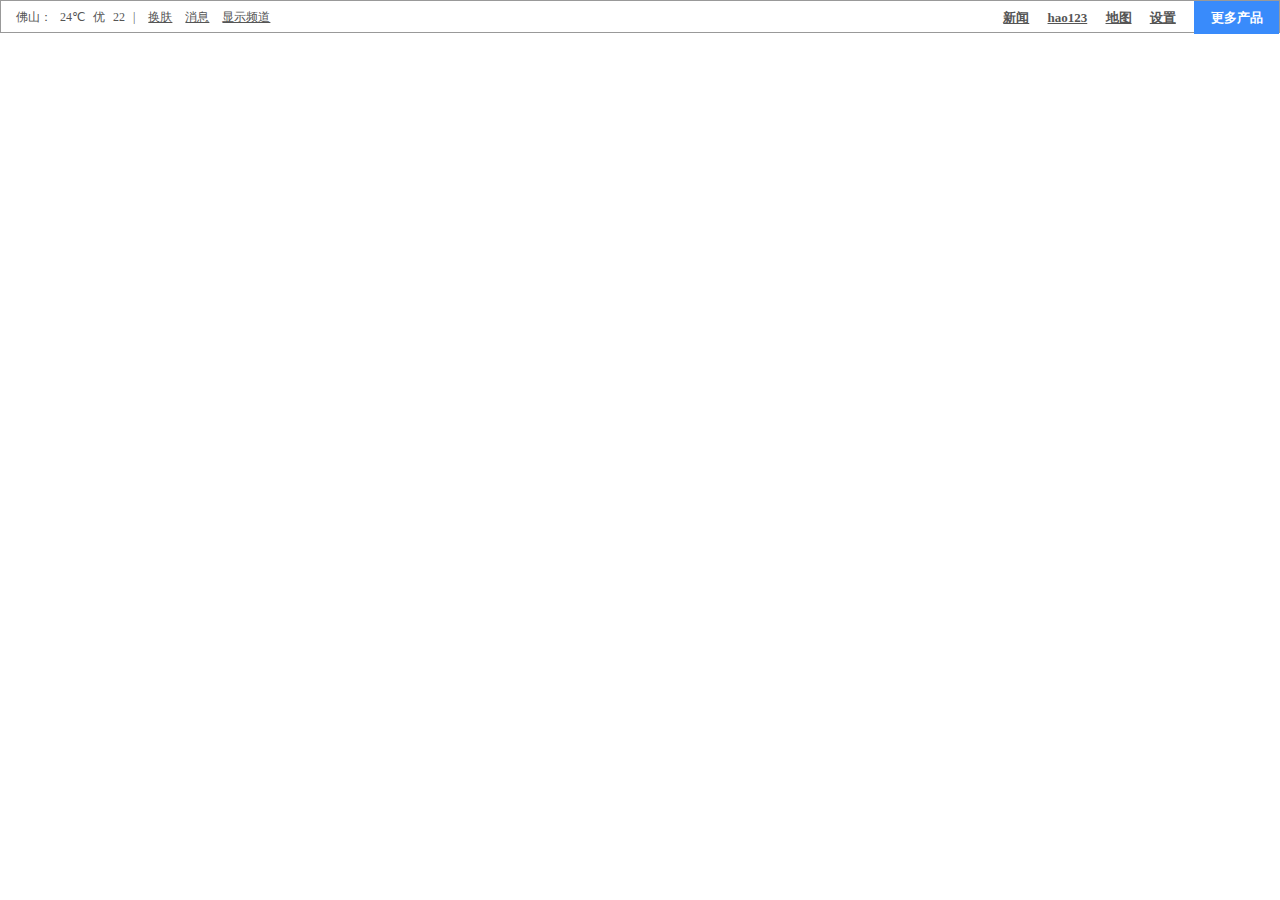
<file: 4-20/index.html>
<!DOCTYPE html>
<html lang="en">
<head>
    <meta charset="UTF-8">
    <title>百度一下，你就知道</title>
    <link rel="stylesheet" href="index.css">
</head>
<body>
    <header>
        <div id="header">
            <div class="header-left">
                    <span>佛山：</span> 
                    <span>24℃</span> 
                    <span>优</span>
                    <span>22</span>
                    <span>|</span>
                    <span class="header-left-geli">
                        <a href="#">换肤</a> 
                        <a href="#">消息</a> 
                        <a href="#">显示频道</a> 
                    </span>
            </div>

            <div class="header-right">
                <a href="#">新闻</a>
                <a href="#">hao123</a>
                <a href="#">地图</a>
                <a href="#">设置</a>
                <a class="more-pro" href="#">更多产品</a>
            </div>
        </div>
    </header>
</body>
</html>
</file>
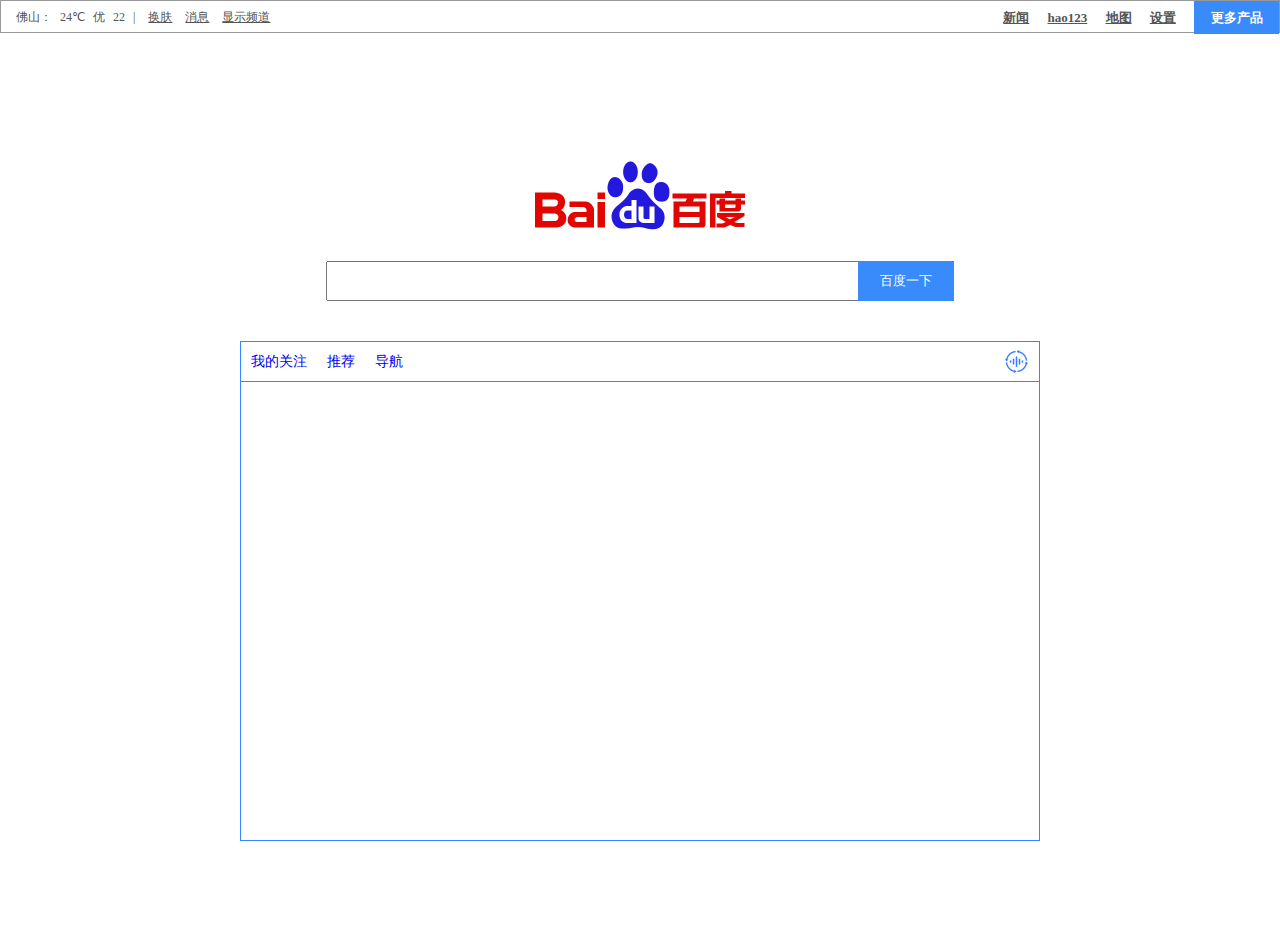
<file: 4-21/index.html>
<!DOCTYPE html>
<html lang="en">

<head>
    <meta charset="UTF-8">
    <title>百度一下，你就知道</title>
    <link rel="stylesheet" href="index.css">
</head>

<body>
    <header>
        <div id="header">
            <div class="header-left">
                <span>佛山：</span>
                <span>24℃</span>
                <span>优</span>
                <span>22</span>
                <span>|</span>
                <span class="header-left-geli">
                    <a href="#">换肤</a>
                    <a href="#">消息</a>
                    <a href="#">显示频道</a>
                </span>
            </div>

            <div class="header-right">
                <a href="#">新闻</a>
                <a href="#">hao123</a>
                <a href="#">地图</a>
                <a href="#">设置</a>
                <a class="more-pro" href="#">更多产品</a>
            </div>
        </div>
    </header>

    <section>
        <div id="content-center">
            <div class="content-center-logo">
                <img src="images/baidu-logo.png" alt="">
            </div>

            <div class="content-search">
                <input class="input-content" type="text">
                <input class="submit-content" type="submit" value="百度一下">
            </div>
        </div>
    </section>

    <section>
        <div id="list">
            <div class="list-header">
                <div class="list-header-left">
                    <a href="#">
                        <span>我的关注</span>
                    </a>
                    <a href="#">
                        <span>推荐</span>
                    </a>
                    <a href="#">
                        <span>导航</span>
                    </a>
                </div>

                <div class="list-header-right">
                    <a href="#">
                        <img src="images/list-title.png" alt="">
                    </a>
                </div>

            </div>

            <div class="list-left"></div>
        </div>
    </section>
</body>

</html>
</file>
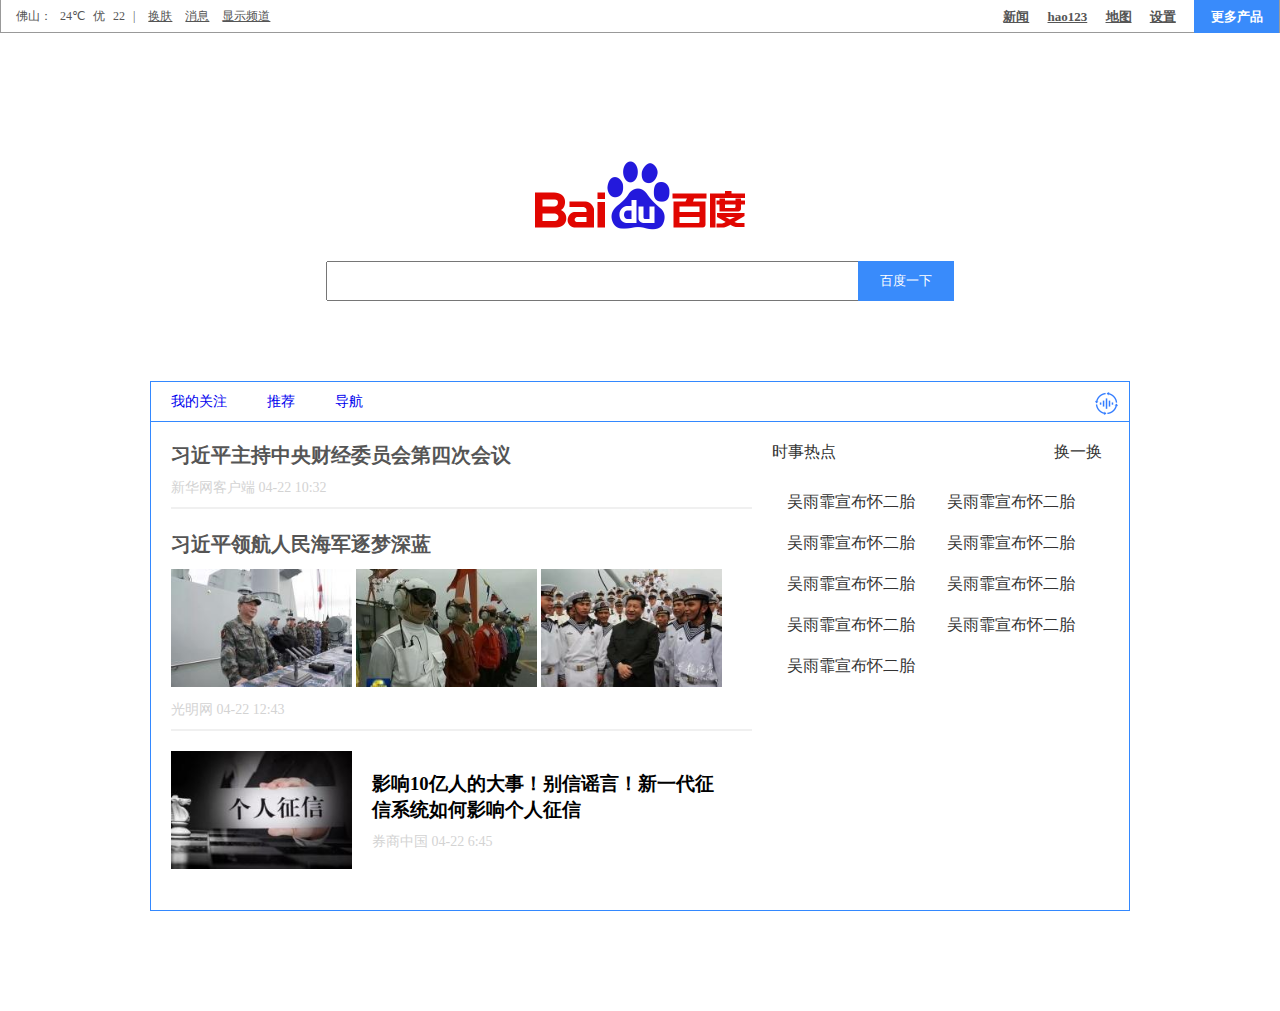
<file: 4-22/index.html>
<!DOCTYPE html>
<html lang="en">

<head>
    <meta charset="UTF-8">
    <title>百度一下，你就知道</title>
    <link rel="stylesheet" href="index.css">
</head>

<body>
    <header>
        <div id="header">
            <div class="header-left">
                <span>佛山：</span>
                <span>24℃</span>
                <span>优</span>
                <span>22</span>
                <span>|</span>
                <span class="header-left-geli">
                    <a href="#">换肤</a>
                    <a href="#">消息</a>
                    <a href="#">显示频道</a>
                </span>
            </div>

            <div class="header-right">
                <a href="#">新闻</a>
                <a href="#">hao123</a>
                <a href="#">地图</a>
                <a href="#">设置</a>
                <a class="more-pro" href="#">更多产品</a>
            </div>
        </div>
    </header>

    <section>
        <div id="content-center">
            <div class="content-center-logo">
                <img src="images/baidu-logo.png" alt="">
            </div>

            <div class="content-search">
                <input class="input-content" type="text">
                <input class="submit-content" type="submit" value="百度一下">
            </div>
        </div>
    </section>

    <section> 
        <div id="list">
            <div class="list-header">
                <div class="list-header-left">
                    <a href="#">
                        <span>我的关注</span>
                    </a>
                    <a href="#">
                        <span>推荐</span>
                    </a>
                    <a href="#">
                        <span>导航</span>
                    </a>
                </div>

                <div class="list-header-right">
                    <a href="#">
                        <img src="images/list-title.png" alt="">
                    </a>
                </div>
            </div>

            <div class="list-content">
                <div class="list-content-left">
                    <div class="list-content-left-header">
                        <a href="#">
                            <h4>习近平主持中央财经委员会第四次会议</h4>
                            <p>新华网客户端 04-22 10:32</p>
                        </a>                        
                    </div>

                    <hr>  

                    <div class="list-content-left-cell1">
                        <a href="#">
                            <h4>习近平领航人民海军逐梦深蓝</h4>
                        </a>

                        <img src="images/new2.jpg" alt="">
                        <img src="images/new3.jpg" alt="">
                        <img src="images/new4.jpg" alt="">

                        <p>光明网 04-22 12:43</p>
                    </div>

                    <hr>

                    <div class="list-content-left-cell2">
                        <div class="cell2-left">
                            <img src="images/new5.jpg" alt="">
                        </div>

                        <div class="cell2-right">
                            <h3>影响10亿人的大事！别信谣言！新一代征信系统如何影响个人征信</h3>
                            <p>券商中国 04-22 6:45</p>
                        </div>
                    </div>
                </div>

                <div class="list-content-right">
                    <div class="header">
                        <div class="header-left">
                            <a href="#">
                                时事热点
                            </a>
                        </div>
                        <div class="header-right">
                            <a href="#">
                                <span>换一换</span>
                            </a>
                        </div>
                    </div>

                    <div class="body">
                        <ul>
                            <li><a href="#">吴雨霏宣布怀二胎</a></li>
                            <li><a href="#">吴雨霏宣布怀二胎</a></li>
                            <li><a href="#">吴雨霏宣布怀二胎</a></li>
                            <li><a href="#">吴雨霏宣布怀二胎</a></li>
                            <li><a href="#">吴雨霏宣布怀二胎</a></li>
                            <li><a href="#">吴雨霏宣布怀二胎</a></li>
                            <li><a href="#">吴雨霏宣布怀二胎</a></li>
                            <li><a href="#">吴雨霏宣布怀二胎</a></li>
                            <li><a href="#">吴雨霏宣布怀二胎</a></li>
                        </ul>
                    </div>
                    
                </div>

                <div></div>
            </div>
        </div>
    </section>
</body>

</html>
</file>
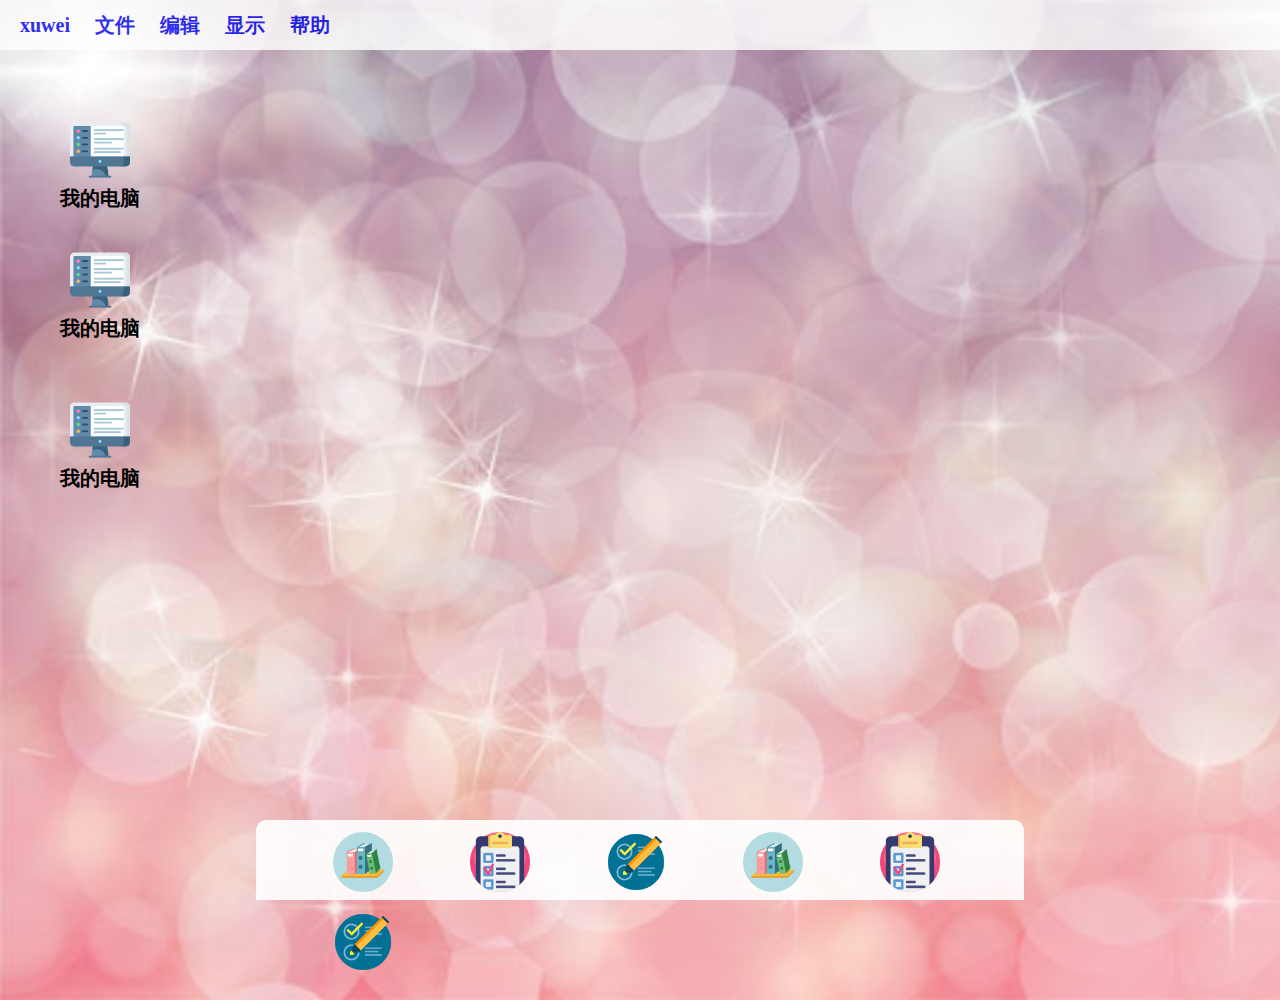
<file: 4-24/index.html>
<!DOCTYPE html>
<html lang="en">

<head>
    <meta charset="UTF-8">
    <title>MAC 桌面</title>
    <link rel="stylesheet" href="index.css">
</head>

<body>
    <!-- 头部 -->
    <header id="header">
        <div class="header-left">
            <a href="#">xuwei</a>
            <a href="#">文件</a>
            <a href="#">编辑</a>
            <a href="#">显示</a>
            <a href="#">帮助</a>
        </div>
    </header>

    <section id="content">
        <div class="div1">
            <img src="./images/5.png" alt="">
            <p>我的电脑</p>
        </div>

        <div class="div2">
            <img src="./images/5.png" alt="">
            <p>我的电脑</p>
        </div>

        <div class="div3">
            <img src="./images/5.png" alt="">
            <p>我的电脑</p>
        </div>
    </section>

    <footer id="footer">
        <div class="footer-content">
            <a href="#">
                <img src="./images/3.png" alt="">
            </a>
            <a href="#">
                <img src="./images/8.png" alt="">
            </a>
            <a href="#">
                <img src="./images/9.png" alt="">
            </a>
            <a href="#">
                <img src="./images/3.png" alt="">
            </a>
            <a href="#">
                <img src="./images/8.png" alt="">
            </a>
            <a href="#">
                <img src="./images/9.png" alt="">
            </a>
        </div>
    </footer>
</body>

</html>
</file>
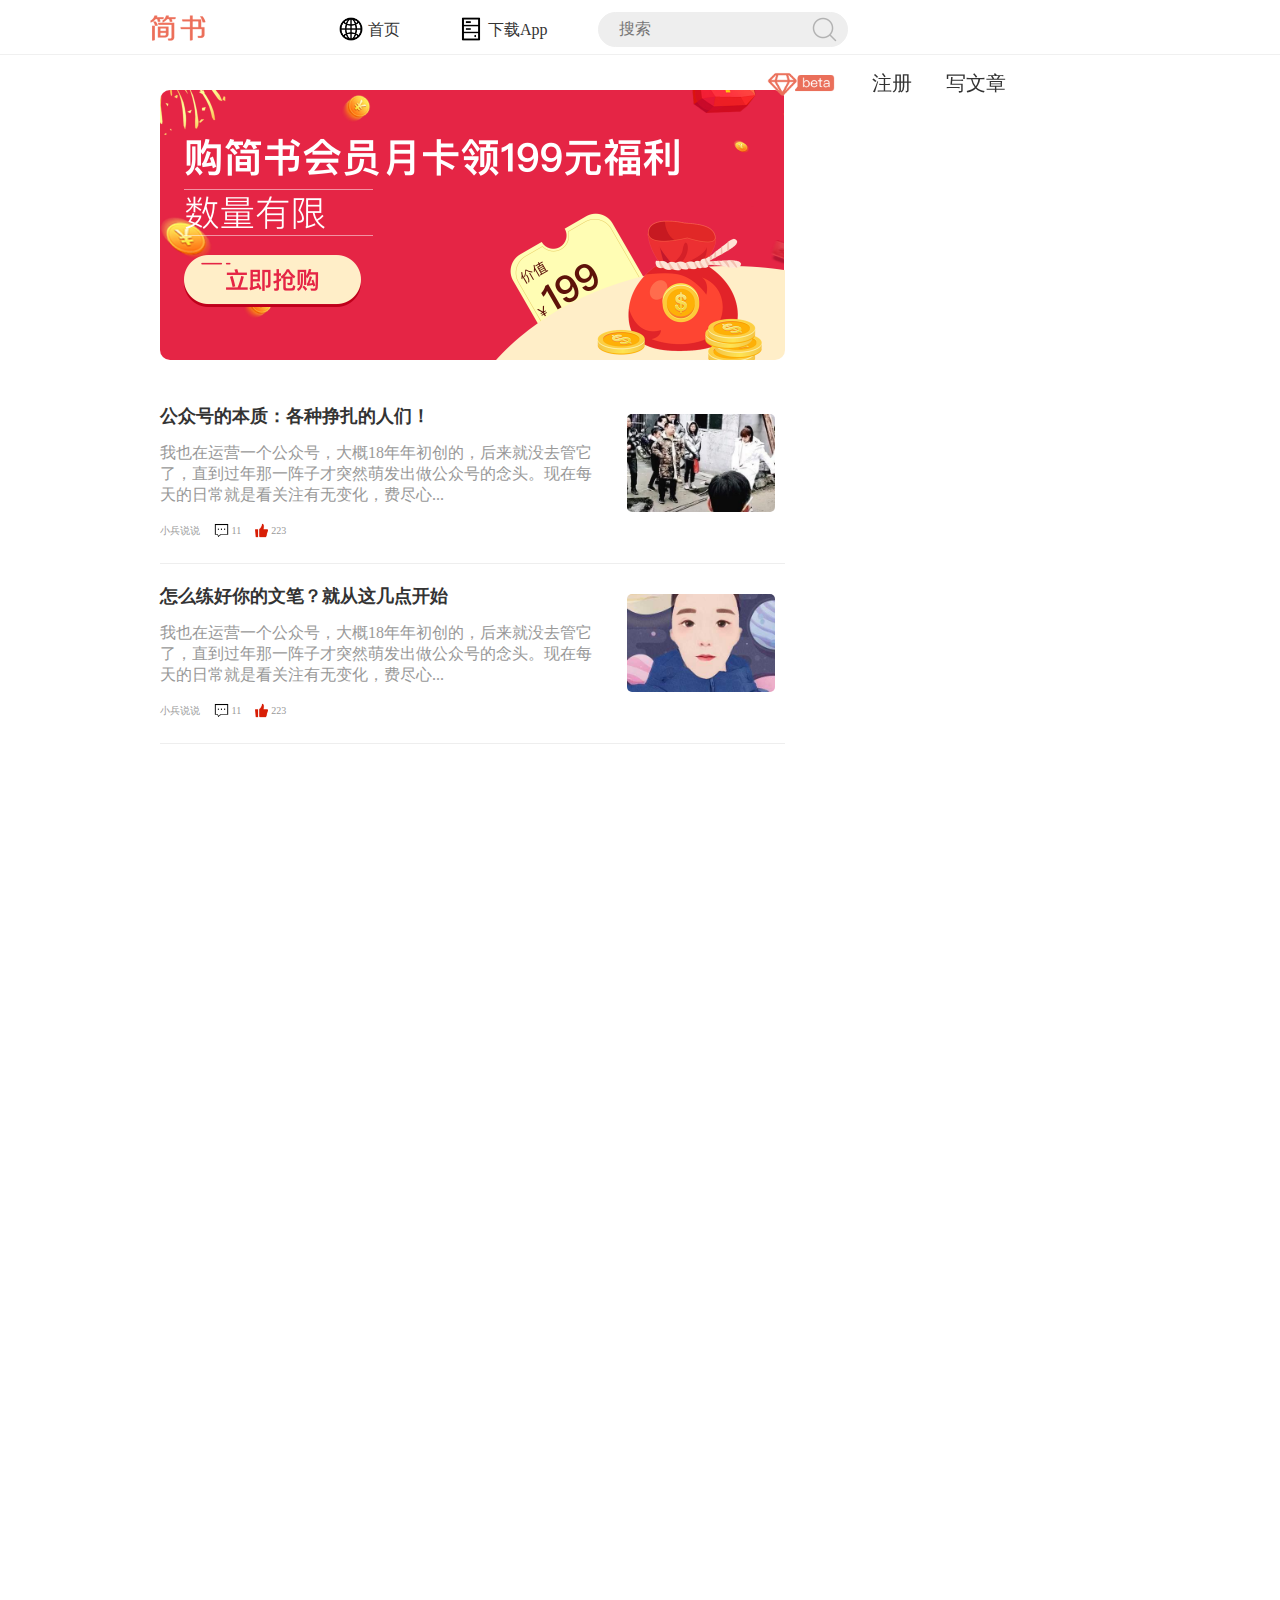
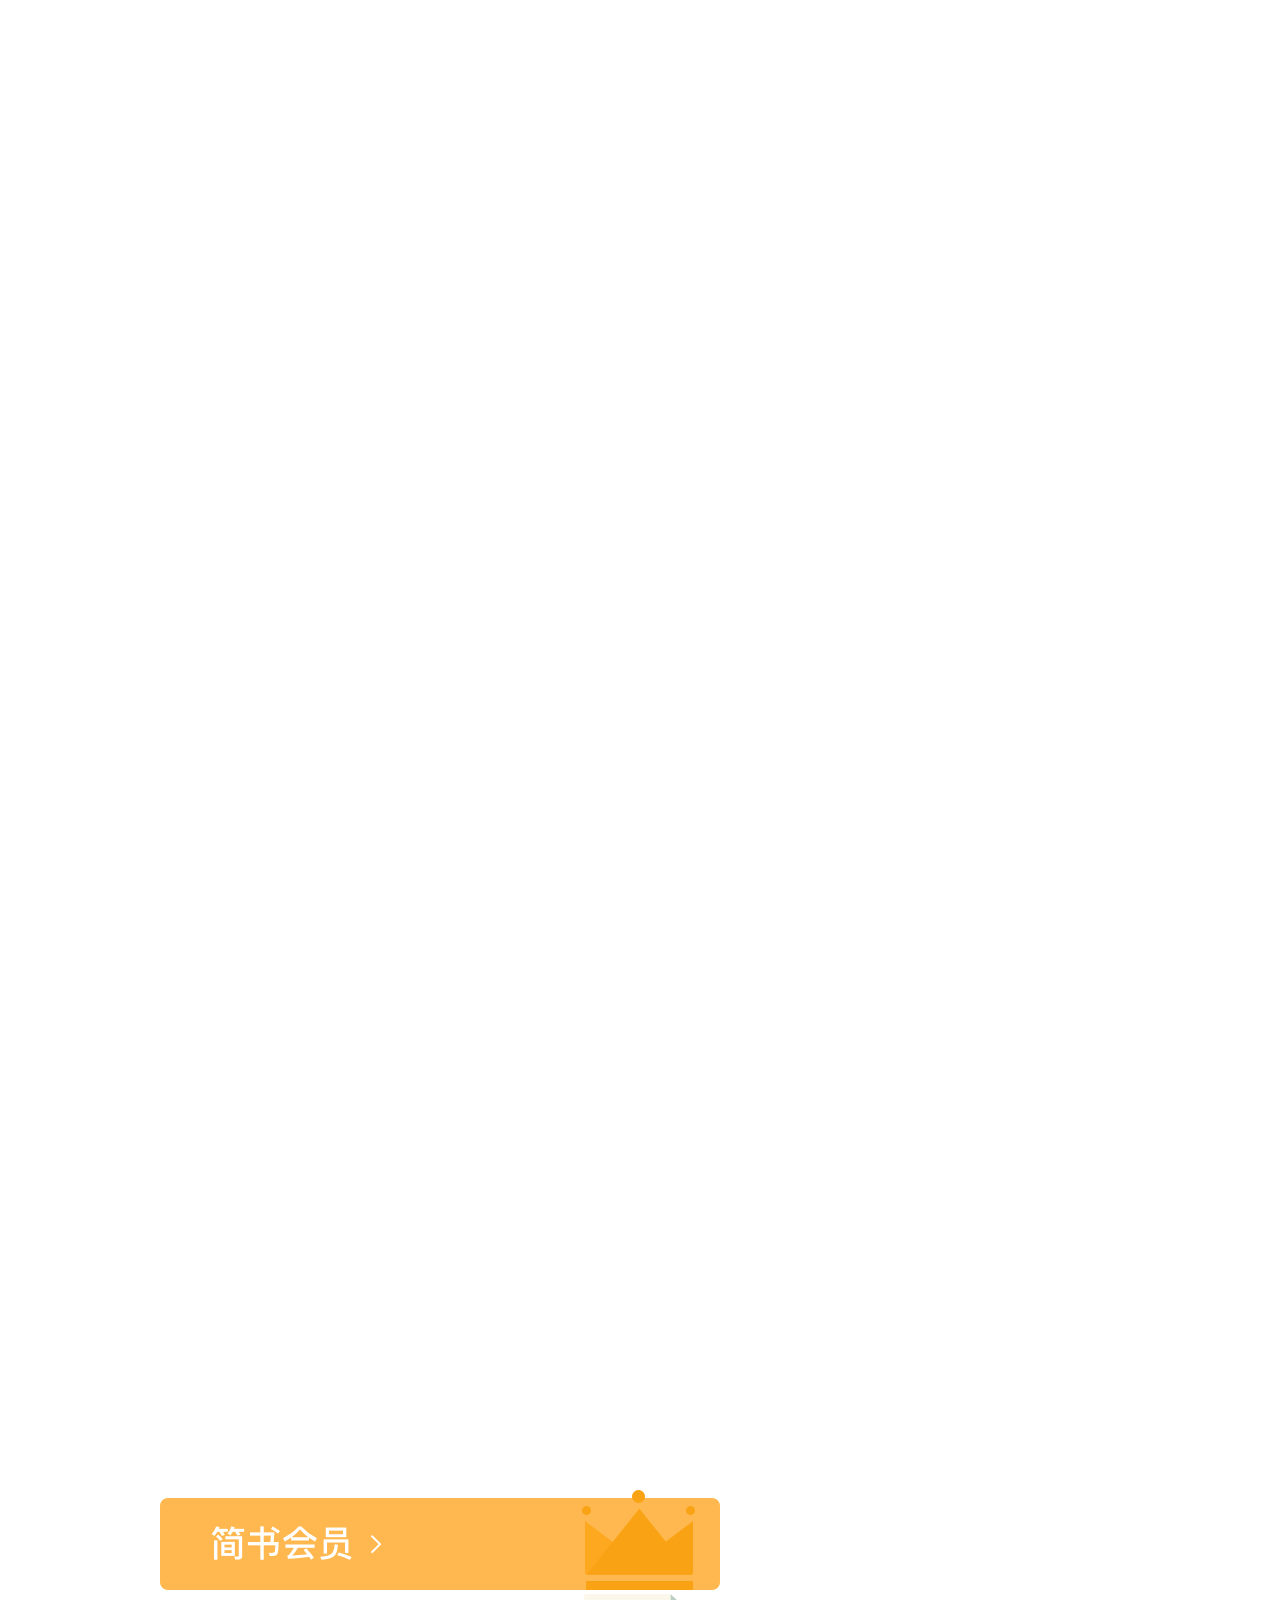
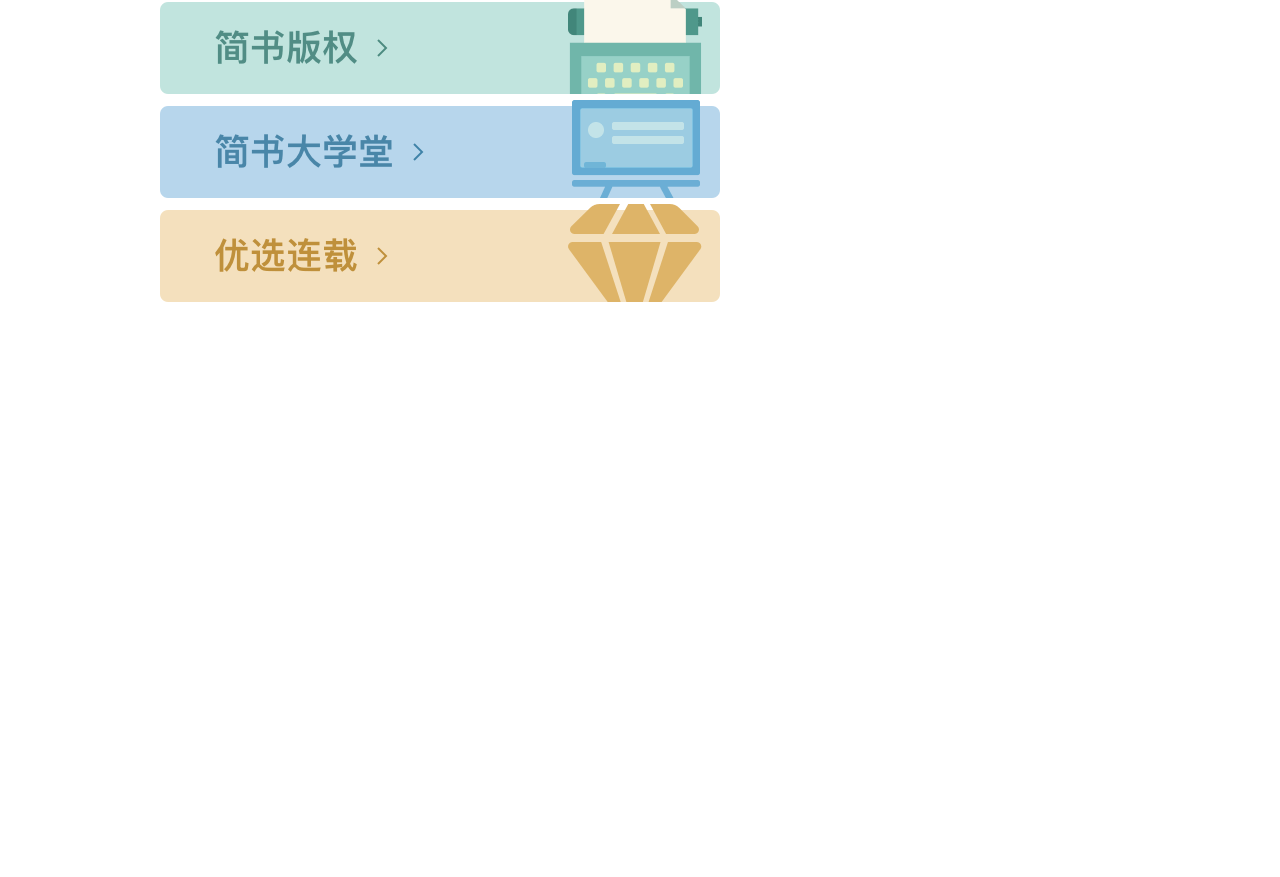
<file: 4-25/index.html>
<!DOCTYPE html>
<html lang="en">

<head>
    <meta charset="UTF-8">
    <title>简书 - 创作你的创作</title>
    <link rel="stylesheet" href="index.css">
</head>

<body>
    <!-- 导航 -->
    <nav id="nav">
        <div class="nav-width-limit">
            <div class="nav-left">
                <img src="./images/nav-logo.png" alt="">
            </div>

            <div class="nav-center">
                <a href="#">
                    <img src="./images/earth.png" alt="">
                    <span>首页</span>
                </a>
                <a href="#">
                    <img src="./images/sever.png" alt="">
                    <span>下载App</span>
                </a>

                <div class="search">
                    <input type="text" placeholder="搜索">
                    <img src="./images/search-sm.png" alt="">
                </div>
            </div>

            <div class="nav-right">
                <a href="#">
                    <img src="./images/nav_1.png" alt="">
                </a>

                <a href="#">注册</a>

                <a href="#">写文章</a>
            </div>
        </div>
    </nav>

    <section id="content">
        <div class="content-left">
            <div class="content-l-top">
                <img src="./images/center.png" alt="">
            </div>

            <div class="content-l-center">
                <ul>
                    <li>
                        <div class="content-l-center-l">
                            <a class="title" href="#">公众号的本质：各种挣扎的人们！</a>
                            <p>我也在运营一个公众号，大概18年年初创的，后来就没去管它了，直到过年那一阵子才突然萌发出做公众号的念头。现在每天的日常就是看关注有无变化，费尽心...</p>
                            <div class="pinglun">
                                <a href="#">小兵说说</a>
                                <a href="#">
                                    <img src="./images/info.png" alt="">
                                    11
                                </a>
                                <a href="#">
                                    <img src="./images/zan.png" alt="">
                                    223
                                </a>
                            </div>
                        </div>
                        <img class="content-l-center-l-img" src="./images/content1.png" alt="">
                    </li>
                    <li>
                        <div class="content-l-center-l">
                            <a class="title" href="#">怎么练好你的文笔？就从这几点开始</a>
                            <p>我也在运营一个公众号，大概18年年初创的，后来就没去管它了，直到过年那一阵子才突然萌发出做公众号的念头。现在每天的日常就是看关注有无变化，费尽心...</p>
                            <div class="pinglun">
                                <a href="#">小兵说说</a>
                                <a href="#">
                                    <img src="./images/info.png" alt="">
                                    11
                                </a>
                                <a href="#">
                                    <img src="./images/zan.png" alt="">
                                    223
                                </a>
                            </div>
                        </div>
                        <img class="content-l-center-l-img" src="./images/content2.png" alt="">
                    </li>
                </ul>
            </div>
        </div>

        <div class="content-right">
            <div class="content-r-top">
                <img src="./images/banner-s-4.png" alt="">
                <img src="./images/banner-s-5.png" alt="">
                <img src="./images/banner-s-6.png" alt="">
                <img src="./images/banner-s-7.png" alt="">
            </div>
        </div>
    </section>
</body>

</html>
</file>
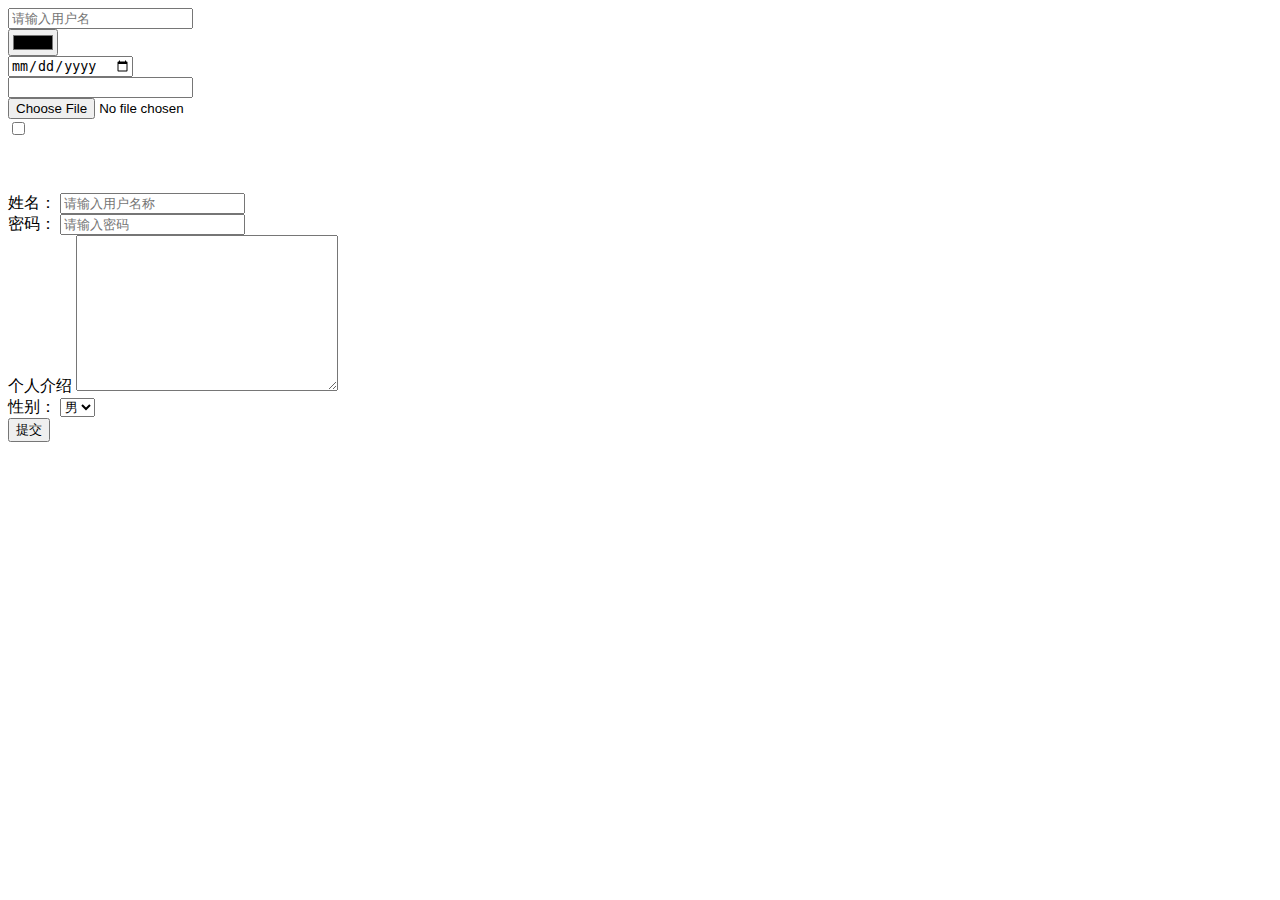
<file: 4-16/1.html>
<!DOCTYPE html>
<html lang="en">
<head>
    <meta charset="UTF-8">
    <title>test</title>
</head>
<body>
    <input type="text" placeholder="请输入用户名">
    <br>
    <input type="color">
    <br>
    <input type="date">
    <br>
    <input type="password">
    <br>

    <input type="file">
    <br>

    <input type="checkbox">
    <br>
    <br>
    <br>
    <br>
    <form action="http://www.baidu.com" target="_blank">
        <label>姓名：</label>
        <input type="text" placeholder="请输入用户名称">
        <br>
        <label>密码：</label>
        <input type="password" placeholder="请输入密码">
        <br>
        <label >个人介绍</label>
        <textarea cols="30" rows="10"></textarea>
        <br>
        <label >性别：</label>
        <select name="" id="">
            <option value="man">男</option>
            <option value="woman">女</option>
        </select>
        <br>
        <input type="submit" value="提交">
    </form>
    <audio src="">音乐</audio>
</body>
</html>
</file>
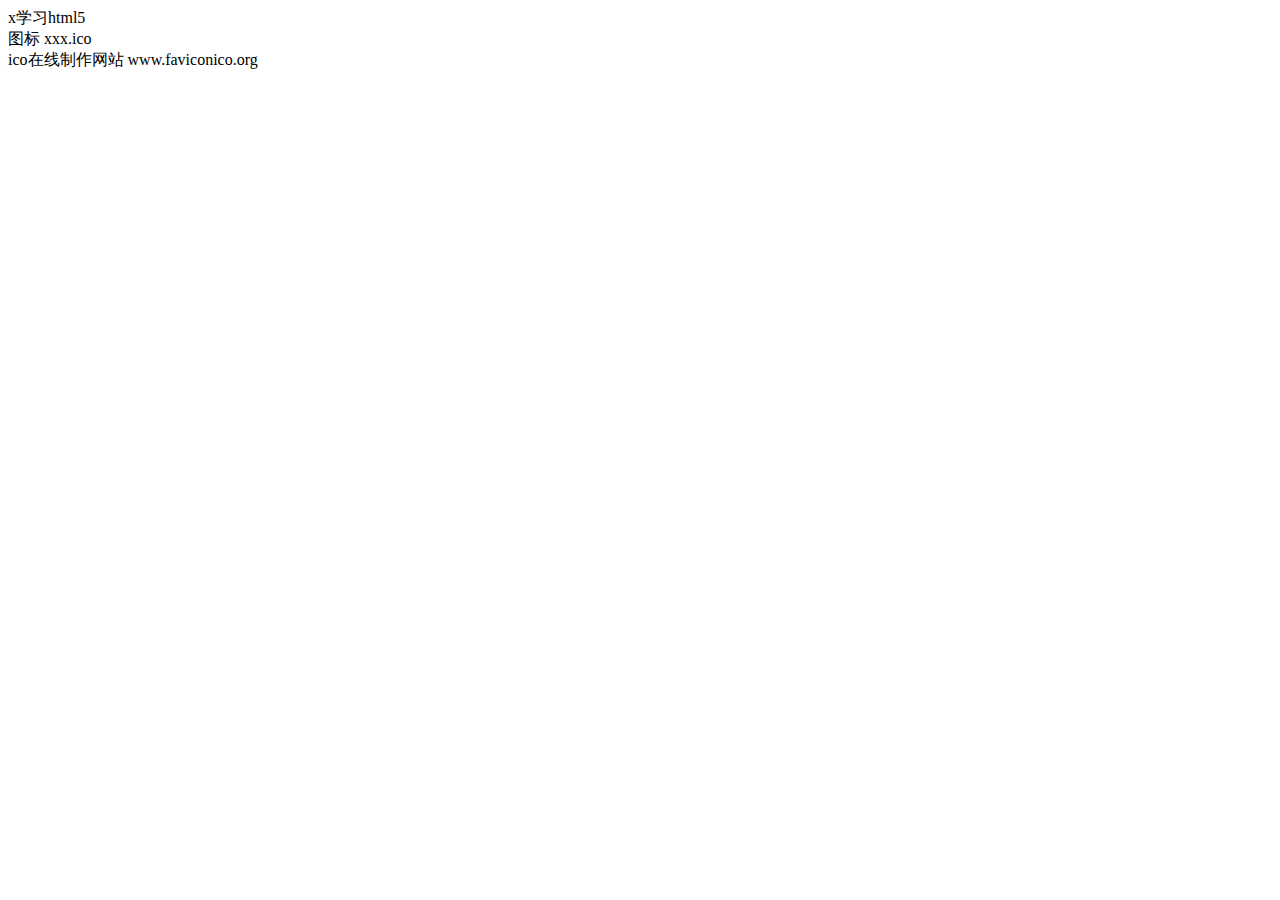
<file: 4-16/2.html>
<!DOCTYPE html>
<html lang="en">
<head>
    <meta charset="UTF-8">
    <title>Document</title>
    <link rel="shortcut icon" href="favicon.ico" type="image/x-icon">

</head>
<body>
    <div>x学习html5</div>

    <div>图标 xxx.ico</div>

    <div>ico在线制作网站  www.faviconico.org</div>
</body>
</html>
</file>
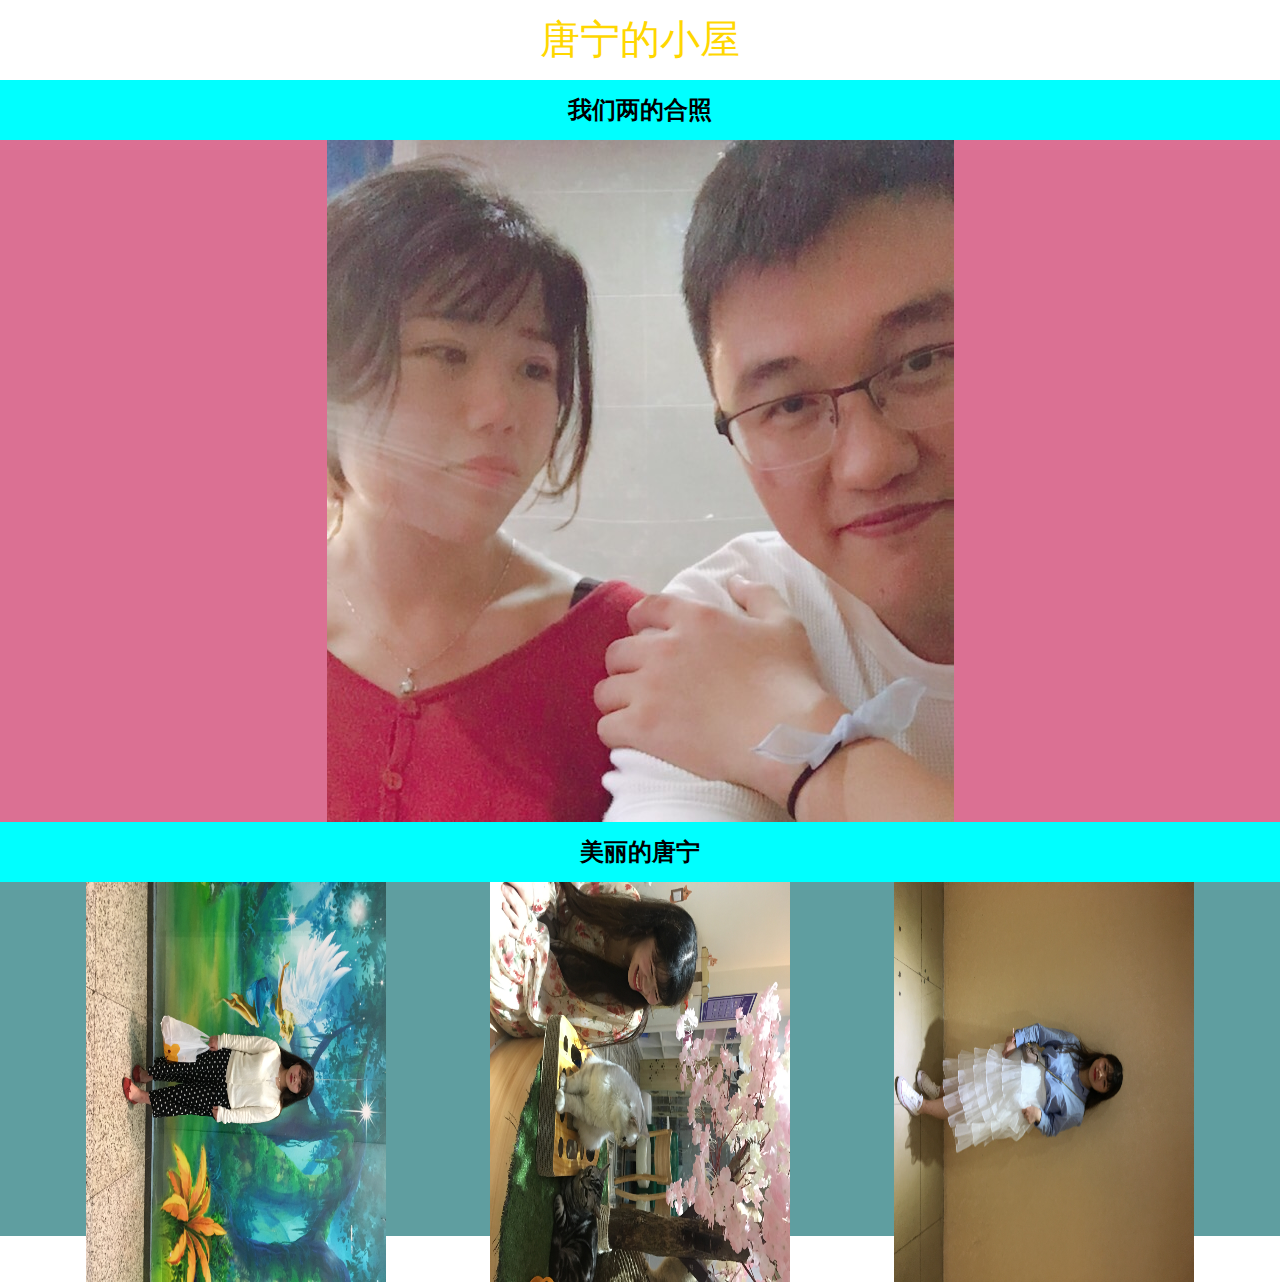
<file: 4-18/1.html>
<!DOCTYPE html>
<html lang="en">
<head>
    <meta charset="UTF-8">
    <link rel="shortcut icon" href="images/favicon.ico" type="image/x-icon">
    <meta name="keywords" content="唐宁,仙女">
    <title>唐宁的主页</title>

    <style>

        body{
            margin: 0;
            padding: 0;
        }

        #title {
            width: 70%;
            height: 80px;
            /*让div水平居中*/
            margin: 0 auto;
            /*让内部的文字竖直居中*/
            line-height: 80px;
            /*让内部的文字水平居中*/
            text-align: center;

            font-size: 40px;
            color: gold;
        }

        .hezhao{
            text-align: center;
            background-color: aqua;
            height: 60px;
            line-height: 60px;
        }

        .hezhao h2{
            margin: 0;
        }

        .hezhao_photo{
            text-align: center;
            height: 682px;
            background-color: palevioletred;
        }

        .tangning {
            text-align: center;
            width: 100%;

            background-color: cadetblue;
        }

        .trans_img {
            transform:rotate(90deg);
            -ms-transform:rotate(90deg); /* Internet Explorer */
            -moz-transform:rotate(90deg); /* Firefox */
            -webkit-transform:rotate(90deg); /* Safari 和 Chrome */
            width: 400px;
            height: 300px;

            margin-top: 50px;
        }
    </style>
</head>
<body>
    <header id="hearder">
        <div id="title">
            唐宁的小屋
        </div>
    </header>

    <article>
        <div class="hezhao">
            <h2>我们两的合照</h2>
        </div>
        <div class="hezhao_photo">
            <img src="images/center.jpeg" alt="">
        </div>
        <div class="hezhao">
            <h2>美丽的唐宁</h2>
        </div>

        <div class="tangning">
            <img class="trans_img" src="images/baner2.jpeg" alt="">
            <img class="trans_img" src="images/baner3.jpeg" alt="">
            <img class="trans_img" src="images/baner4.jpeg" alt="">
        </div>
    </article>
</body>
</html>
</file>
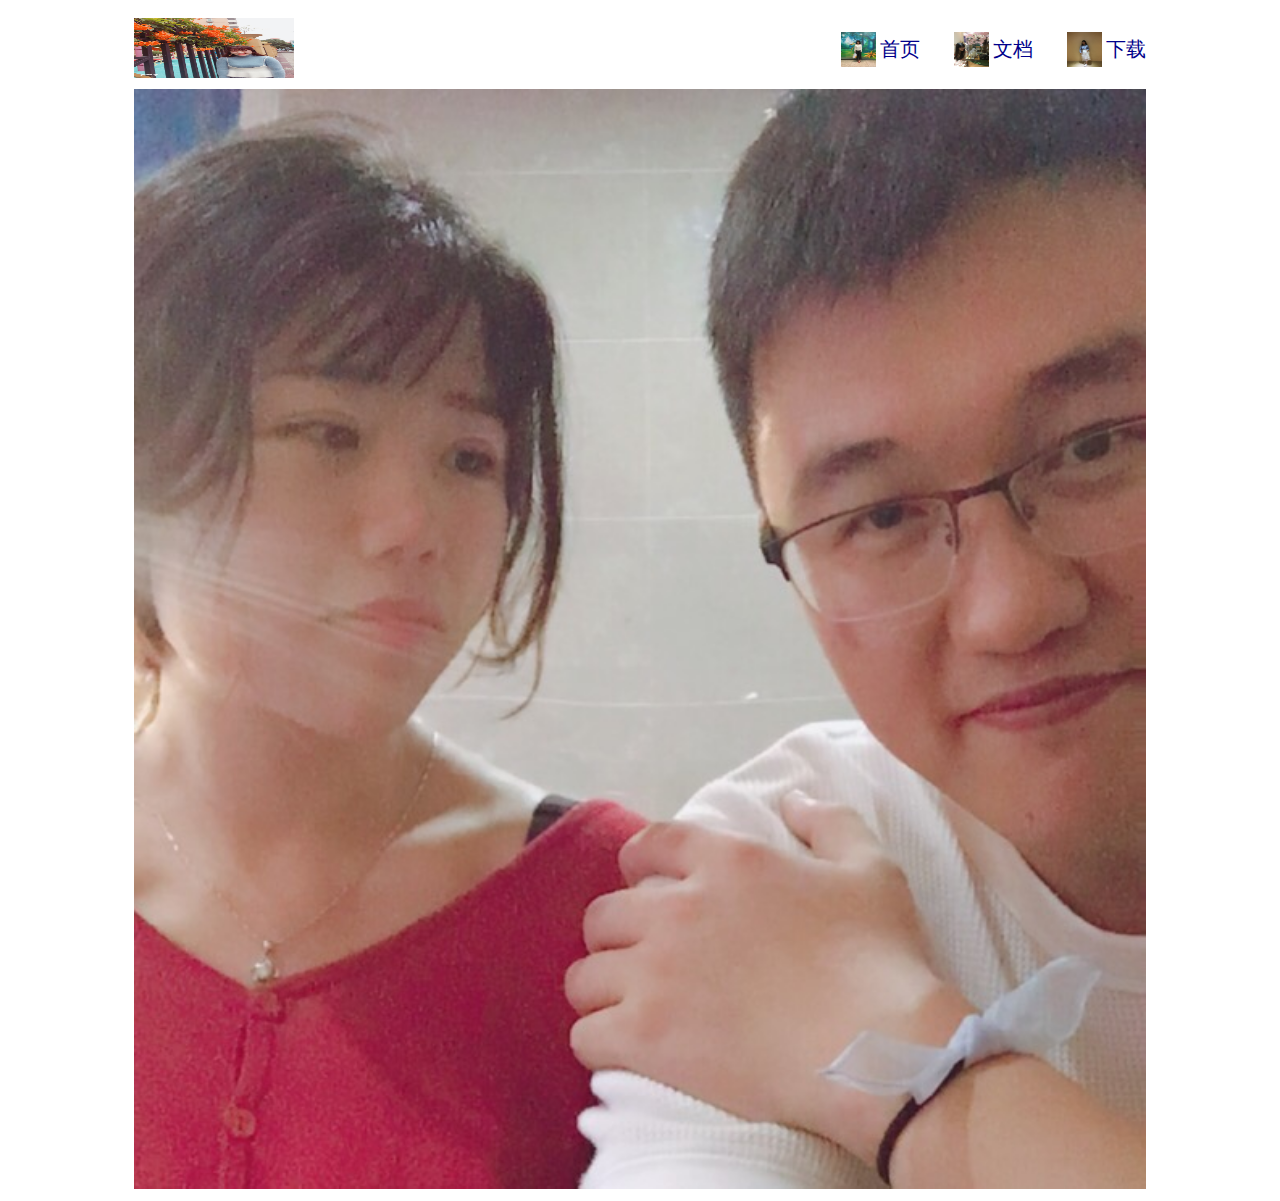
<file: 4-19/1.html>
<!DOCTYPE html>
<html lang="en">
<head>
    <meta charset="UTF-8">
    <title>网站头部</title>

    <style>
        .header_center {
            width: 80%;
            height: 80px;
            margin: 0 auto;
        }

        .header_left {
            float: left;
        }

        .header_left img {
            width: 160px;
            height: 60px;
            margin-top: 10px;
        }

        .header_right {
            float: right;
            line-height: 80px;
        }

        .header_right a {
            text-decoration: none;
            margin-left: 30px;
        }

        .header_right a img {
            width: 35px;
            height: 35px;
            vertical-align: middle;
        }

        .header_right a span {
            color: darkblue;
            font-size: 20px;
            vertical-align: middle;
        }

        #center {
            text-align: center;
        }

        #center img {
            width: 80%;
        }

    </style>
</head>
<body>
    <header id="header">
        <div class="header_center">
            <div class="header_left">
                <img src="images/baner1.jpeg" alt="">
            </div>

            <div class="header_right">
                <a href="">
                    <img src="images/baner2.jpeg" alt="">
                    <span>首页</span>
                </a>
                <a href="">
                    <img src="images/baner3.jpeg" alt="">
                    <span>文档</span>
                </a>
                <a href="">
                    <img src="images/baner4.jpeg" alt="">
                    <span>下载</span>
                </a>
            </div>
        </div>

    </header>

    <div id="center">
        <img src="images/center.jpeg" alt="">
    </div>
</body>
</html>
</file>
<file: 4-20/index.css>
* {
    margin: 0;
    padding: 0;
    /*设置margin padding时不改变元素大小，而是向内挤压*/
    box-sizing: border-box;
}

#header {
    border: 1px solid #999999;
    height: 33px;
    color: #555555;
}

#header .header-left{
    float: left;
    font-size: 12px;
    line-height: 33px;
    margin-left: 10px;
}

#header .header-left span{
    margin-left: 5px;
}

#header .header-left .header-left-geli{
    margin-left: 10px;
}

#header .header-left a{
    margin-right: 10px;
    color: #555555;
}

#header .header-right{
    float: right;
    line-height: 33px;
    font-weight: bold;
    font-size: 13px;
}

#header .header-right a{
    color: #555555;  
    margin-left: 15px;  
}

#header .header-right .more-pro{
    /*设置为行内块级，就可以为元素设置宽高了*/
    display: inline-block;
    height: 100%;
    width: 85px;
    background-color: #398bfb;
    text-align: center;
    text-decoration: none;
    color: white;
}
</file>
<file: 4-21/index.css>
* {
    margin: 0;
    padding: 0;
    /*设置margin padding时不改变元素大小，而是向内挤压*/
    box-sizing: border-box;
}

#header {
    border: 1px solid #999999;
    height: 33px;
    color: #555555;
}

#header .header-left{
    float: left;
    font-size: 12px;
    line-height: 33px;
    margin-left: 10px;
}

#header .header-left span{
    margin-left: 5px;
}

#header .header-left .header-left-geli{
    margin-left: 10px;
}

#header .header-left a{
    margin-right: 10px;
    color: #555555;
}

#header .header-right{
    float: right;
    line-height: 33px;
    font-weight: bold;
    font-size: 13px;
}

#header .header-right a{
    color: #555555;  
    margin-left: 15px;  
}

#header .header-right .more-pro{
    /*设置为行内块级，就可以为元素设置宽高了*/
    display: inline-block;
    height: 100%;
    width: 85px;
    background-color: #398bfb;
    text-align: center;
    text-decoration: none;
    color: white;
}

/**********************以上是头部样式***********************/

#content-center {
    margin: 80px auto 0px;
}

#content-center .content-center-logo{
    text-align: center;
}

#content-center .content-center-logo img{
    width: 270px;
    height: 129px;
}

#content-center .content-search {
    margin: 15px auto 0px;
    height: 40px;
    text-align: center;
}

#content-center .content-search .input-content {
    width: 536px;
    height: 100%;
    /* 获得焦点时，就不会有自带的阴影了 */
    outline: none;
    padding-left: 10px;
    font-size: 16px;
}

#content-center .content-search .input-content:focus {
    border: 1px solid #38f;
}

#content-center .content-search .submit-content {
    width: 96px;
    height: 100%;
    background-color: #398bfb;
    border: none;
    color: white;
    font-size: 13px;
    cursor: pointer;
    vertical-align: top;
    margin-left: -8px;
}

/**********************以上是搜索样式***********************/


#list {
    width: 800px;
    height: 500px;
    margin: 0 auto;
    margin-top: 40px;
    border: 1px solid #38f;
    margin-bottom: 100px;
}

#list .list-header {
    height: 40px;
    width: 100%;
    border-bottom: 1px solid #38f;
}

#list .list-header .list-header-left {
    float: left;
    line-height: 40px;
}

#list .list-header .list-header-left a{
    text-decoration: none;
    float: left;
    font-size: 14px;
    padding: 0 10px;
    text-align: center;
}

#list .list-header .list-header-left a:hover {
    background-color: lightgray;
}

#list .list-header .list-header-right {
    float: right;
    line-height: 36px;
}

#list .list-header .list-header-right img {
    width: 25px;
    height: 25px;
    margin-right: 10px;
    vertical-align: middle;
}

/**********************以上是表头样式***********************/
</file>
<file: 4-22/index.css>
* {
    margin: 0;
    padding: 0;
    /*设置margin padding时不改变元素大小，而是向内挤压*/
    box-sizing: border-box;
}

#header {
    border: 1px solid #999999;
    border-top: none;
    height: 33px;
    color: #555555;
}

#header .header-left{
    float: left;
    font-size: 12px;
    line-height: 33px;
    margin-left: 10px;
}

#header .header-left span{
    margin-left: 5px;
}

#header .header-left .header-left-geli{
    margin-left: 10px;
}

#header .header-left a{
    margin-right: 10px;
    color: #555555;
}

#header .header-right{
    float: right;
    line-height: 33px;
    font-weight: bold;
    font-size: 13px;
}

#header .header-right a{
    color: #555555;  
    margin-left: 15px;  
}

#header .header-right .more-pro{
    /*设置为行内块级，就可以为元素设置宽高了*/
    display: inline-block;
    width: 85px;
    background-color: #398bfb;
    text-align: center;
    text-decoration: none;
    color: white;
}

/**********************以上是头部样式***********************/

#content-center {
    margin: 80px auto 0px;
}

#content-center .content-center-logo{
    text-align: center;
}

#content-center .content-center-logo img{
    width: 270px;
    height: 129px;
}

#content-center .content-search {
    margin: 15px auto 0px;
    height: 40px;
    text-align: center;
}

#content-center .content-search .input-content {
    width: 536px;
    height: 100%;
    /* 获得焦点时，就不会有自带的阴影了 */
    outline: none;
    padding-left: 10px;
    font-size: 16px;
}

#content-center .content-search .input-content:focus {
    border: 1px solid #38f;
}

#content-center .content-search .submit-content {
    width: 96px;
    height: 100%;
    background-color: #398bfb;
    border: none;
    color: white;
    font-size: 13px;
    cursor: pointer;
    vertical-align: top;
    margin-left: -8px;
}

/**********************以上是搜索样式***********************/


#list {
    width: 980px;
    height: 530px;
    border: 1px solid #38f;
    margin: 80px auto 100px;
}

#list .list-header {
    height: 40px;
    width: 100%;
    border-bottom: 1px solid #38f;
}

#list .list-header .list-header-left {
    float: left;
    line-height: 40px;
}

#list .list-header .list-header-left a{
    text-decoration: none;
    float: left;
    font-size: 14px;
    padding: 0 20px;
    text-align: center;
}

#list .list-header .list-header-left a:hover {
    background-color: lightgray;
}

#list .list-header .list-header-right {
    float: right;
    line-height: 40px;
}

#list .list-header .list-header-right img {
    width: 25px;
    height: 25px;
    margin-right: 10px;
    vertical-align: middle;
}

/**********************以上是我的关注，推荐，导航 样式***********************/

#list .list-content {
    margin: 20px;
}

#list .list-content .list-content-left{
    float: left;
}

.list-content-left-header a {
    text-decoration: none;
}

.list-content-left-header h4 {
    font-weight: bolder;
    color: #555555;
    font-size: 20px;
}

.list-content-left-header p {
    margin: 10px 0;
    font-size: 14px;
    color: lightgray;
}

hr {
    border: 1px solid rgb(240, 240, 240);
}

#list .list-content .list-content-right{
    float: left;
    width: 330px;
    height: 100%;
}

.list-content-left-cell1 {
    margin: 10px 0;
    width: 100%;
}

.list-content-left-cell1 a {
    text-decoration: none;
}

.list-content-left-cell1 a h4{
    font-weight: bolder;
    color: #555555;
    font-size: 20px;
    line-height: 50px;
    vertical-align: middle;
}

.list-content-left-cell1 p{
    margin: 10px 0;
    font-size: 14px;
    color: lightgray;
}

.list-content-left-cell1 img {
    width: 181px;
    height: 118px;
}

.list-content-left-cell2 {
    margin-top: 20px;
}

.list-content-left-cell2 img {
    width: 181px;
    height: 118px;
}

.cell2-left {
    float: left;
}

.cell2-right {
    float: left;
    margin: 20px;
}

.cell2-right h3 {
    width: 360px;
}

.cell2-right p {
    margin-top: 10px;
    font-size: 14px;
    color: lightgray;
}

/**********************以上是左侧新闻样式***********************/

.list-content-right {
    margin-left: 20px;
}

.list-content-right .header{
    height: 40px;
}

.list-content-right a {
    text-decoration: none;
    color: rgb(51, 51, 51);
}

.list-content-right .header .header-left {
    float: left;
}

.list-content-right .header .header-right {
    float: right;
}

.list-content-right .body li{
    float: left;
    width: 130px;
    list-style: none;
    margin: 10px 15px;
    color: rgb(51, 51, 51);
}

.list-content-right .body li a:hover{
    text-decoration: underline;
    color: blue;
}
</file>
<file: 4-24/index.css>
* {
    margin: 0;
    padding: 0;
    list-style: none;
    border: none;
}

body {
    background: url("./images/background.jpg") no-repeat;
    background-size: cover;
    font-size: 20px;
    font-weight: bolder;
    height: 1000px;
}

#header {
    height: 50px;
    width: 100%;
    position: fixed;
    left: 0;
    top: 0;

    z-index: 999;
}

#header .header-left {
    background: rgb(255, 255, 255);
    opacity: 0.8;
    height: 50px;
    line-height: 50px;
}

#header .header-left a {
    text-decoration: none;
    margin-left: 20px;
}

#content {
    height: 500px;
    width: 100%;

    position: relative;
}

#content div {
    position: absolute;

    height: 100px;
    width: 100px;
}

#content .div1 {
    left: 50px;
    top: 120px;
}

#content .div2 {
    left: 50px;
    top: 250px;
}

#content .div3 {
    left: 50px;
    top: 400px;
}

#content div img {
    width: 60px;
    height: 60px;
    text-align: center;
    margin-left: 20px;
}

#content div p {
    text-align: center;
}

#footer {
    height: 80px;
    width: 100%;

    position: fixed;
    bottom: 0;
    left: 0;
}

#footer .footer-content {
    width: 60%;
    height: 100%;
    margin: 0 auto;
    background: rgba(255, 255, 255, 0.9);

    border-top-left-radius: 10px;
    border-top-right-radius: 10px;
}

#footer .footer-content a {
    float: left;
    line-height: 80px;
    margin-left: 10%;
}

#footer .footer-content a img {
    width: 60px;
    height: 60px;
    vertical-align: middle;

    /* 设置动画的过度效果 */
    transition: all 0.15s linear;
}

#footer .footer-content a img:hover {
    /* 放大1.5倍 */
    transform: scale(1.5);

    /* 设置动画方向 */
    transform-origin: bottom center;
}
</file>
<file: 4-25/index.css>
* {
    margin: 0;
    padding: 0;
    list-style: none;
    box-sizing: border-box;
    outline: none;
}

body {
    height: 100%;
    overflow: auto;
}

a {
    text-decoration: none;
    color: #333;
}

#nav {
    width: 100%;
    height: 55px;

    background-color: white;

    position: fixed;
    left: 0;
    top: 0;

    z-index: 999;

    border-bottom: 1px solid #f0f0f0;
}

#nav .nav-width-limit {
    height: 100%;
    width: 80%;

    margin: 0 auto;
}

#nav .nav-left {
    float: left;

    width: 200px;
    height: 100%;
}

#nav .nav-left img {
    width: 100px;
    height: 56px;

    vertical-align: middle;
}

#nav .nav-center {
    float: left;

    height: 100%;
    width: 800px;
}

#nav .nav-center a {
    float: left;

    width: 100px;
    height: 100%;
    line-height: 55px;

    margin: 0 10px;
}

#nav .nav-center a img {
    width: 26px;
    height: 26px;

    vertical-align: middle;
}

#nav .nav-center a span {
    vertical-align: middle;
}

#nav .nav-center .search {
    height: 100%;
    width: 350px;
    line-height: 55px;

    float: left;

    margin-left: 30px;
}

#nav .nav-center .search input {
    height: 35px;
    width: 250px;

    border: 1px solid #eee;
    border-radius: 20px;

    vertical-align: middle;
    padding: 0 40px 0 20px;
    background: #eee;

    font-size: 16px;
}

#nav .nav-center .search img {
    width: 25px;
    height: 25px;
    vertical-align: middle;
    margin-left: -40px;
    cursor: pointer;
}

#nav .nav-right {
    width: 400px;
    height: 55px;
    line-height: 55px;

    float: right;
}

#nav .nav-right a img {
    vertical-align: middle;
    margin-top: -5px;

    width: 70px;
    height: 30px;
}

#nav .nav-right a {
    font-size: 20px;
    vertical-align: middle;
    margin: 0 15px;
}

/******************以上是导航条**********************/

#content {
    width: 960px;
    height: 3967px;

    margin: 90px auto 20px;

    /* background-color: blue; */
}

#content .content-left {
    float: left;

    width: 625px;
    height: 3000px;
}

#content .content-left .content-l-top img {
    width: 625px;
    height: 270px;

    border-radius: 10px;
}

#content .content-left .content-l-center {
    margin-top: 40px;
    width: 625px;
}

#content .content-left .content-l-center li {
    height: 160px;
    width: 100%;

    border-bottom: 1px solid #eee;

    margin-bottom: 20px;
}

.content-l-center-l {
    width: 70%;
    float: left;
}

#content .content-left .content-l-center li .title {
    font-size: 18px;
    color: #333;
    font-weight: bolder;
}

#content .content-left .content-l-center li p {
    color: #999;
    margin: 15px auto;
}

.pinglun a {
    color: #999; 
    font-size: 10px;
    margin-right: 10px;
    vertical-align: middle;
}

.pinglun img {
    width: 15px;
    height: 15px;
    vertical-align: middle;
    margin-top: -3px;
}

.content-l-center-l-img {
    float: right;

    width: 148px;
    height: 98px;

    vertical-align: middle;
    border-radius: 5px;
    margin: 10px 10px 0 0;
}

#content .content-right {
    float: right;
    
}
</file>
